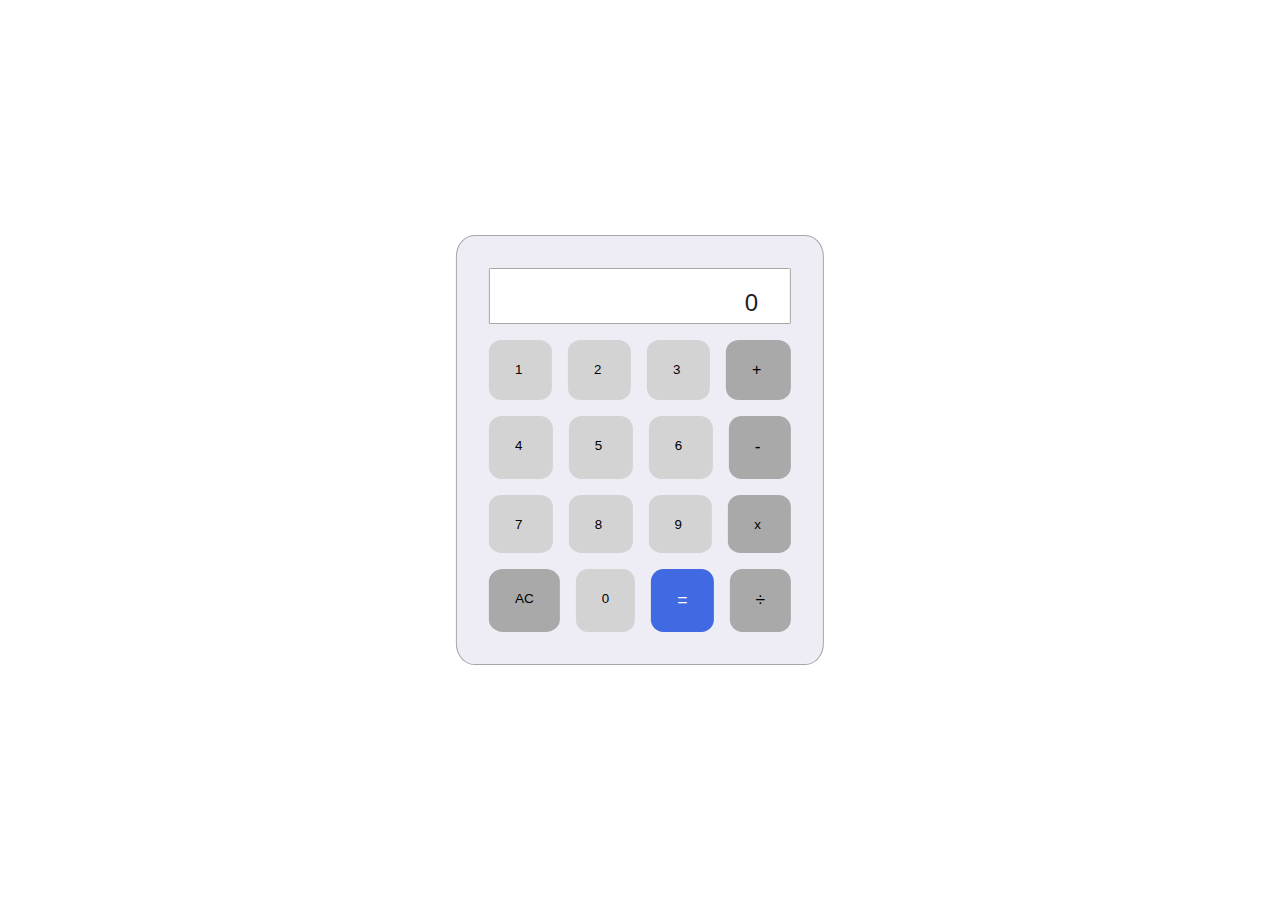
<file: Calculator/index.html>
<!DOCTYPE html>
<html lang="en">
  <head>
    <meta charset="UTF-8" />
    <meta http-equiv="X-UA-Compatible" content="IE=edge" />
    <meta name="viewport" content="width=device-width, initial-scale=1.0" />
    <link rel="stylesheet" href="styles.css" />
    <script src="index.js" async></script>
    <title>Calculator</title>
  </head>
  <body>
    <section>
      <div class="center-border">
        <div class="border">
          <div class="row cell-border answer-box">
            <span class="input-value">0</span>
          </div>
          <div class="row">
            <div class="cell-border">
              <button type="button" class="btn btn-number btn-input">1</button>
            </div>
            <div class="cell-border">
              <button type="button" class="btn btn-number btn-input">2</button>
            </div>
            <div class="cell-border">
              <button type="button" class="btn btn-number btn-input">3</button>
            </div>
            <div class="cell-border operator-border">
              <button
                type="button"
                class="btn btn-operator btn-plus btn-dark btn-input"
              >
                +
              </button>
            </div>
          </div>
          <div class="row">
            <div class="cell-border">
              <button type="button" class="btn btn-number btn-input">4</button>
            </div>
            <div class="cell-border">
              <button type="button" class="btn btn-number btn-input">5</button>
            </div>
            <div class="cell-border">
              <button type="button" class="btn btn-number btn-input">6</button>
            </div>
            <div class="cell-border operator-border">
              <button
                type="button"
                class="btn btn-operator btn-minus btn-dark btn-input"
              >
                -
              </button>
            </div>
          </div>
          <div class="row">
            <div class="cell-border">
              <button type="button" class="btn btn-number btn-input">7</button>
            </div>
            <div class="cell-border">
              <button type="button" class="btn btn-number btn-input">8</button>
            </div>
            <div class="cell-border">
              <button type="button" class="btn btn-number btn-input">9</button>
            </div>
            <div class="cell-border operator-border">
              <button type="button" class="btn btn-operator btn-dark btn-input">
                x
              </button>
            </div>
          </div>
          <div class="row">
            <div class="cell-border operator-border">
              <button type="button" class="btn btn-ac btn-dark btn-input">
                AC
              </button>
            </div>
            <div class="cell-border">
              <button type="button" class="btn btn-zero btn-number btn-input">
                0
              </button>
            </div>
            <div class="cell-border equals-border">
              <button type="button" class="btn btn-equals btn-input">=</button>
            </div>
            <div class="cell-border operator-border">
              <button
                type="button"
                class="btn btn-divide btn-operator btn-dark btn-input"
              >
                &divide;
              </button>
            </div>
          </div>
        </div>
      </div>
    </section>
  </body>
</html>
</file>
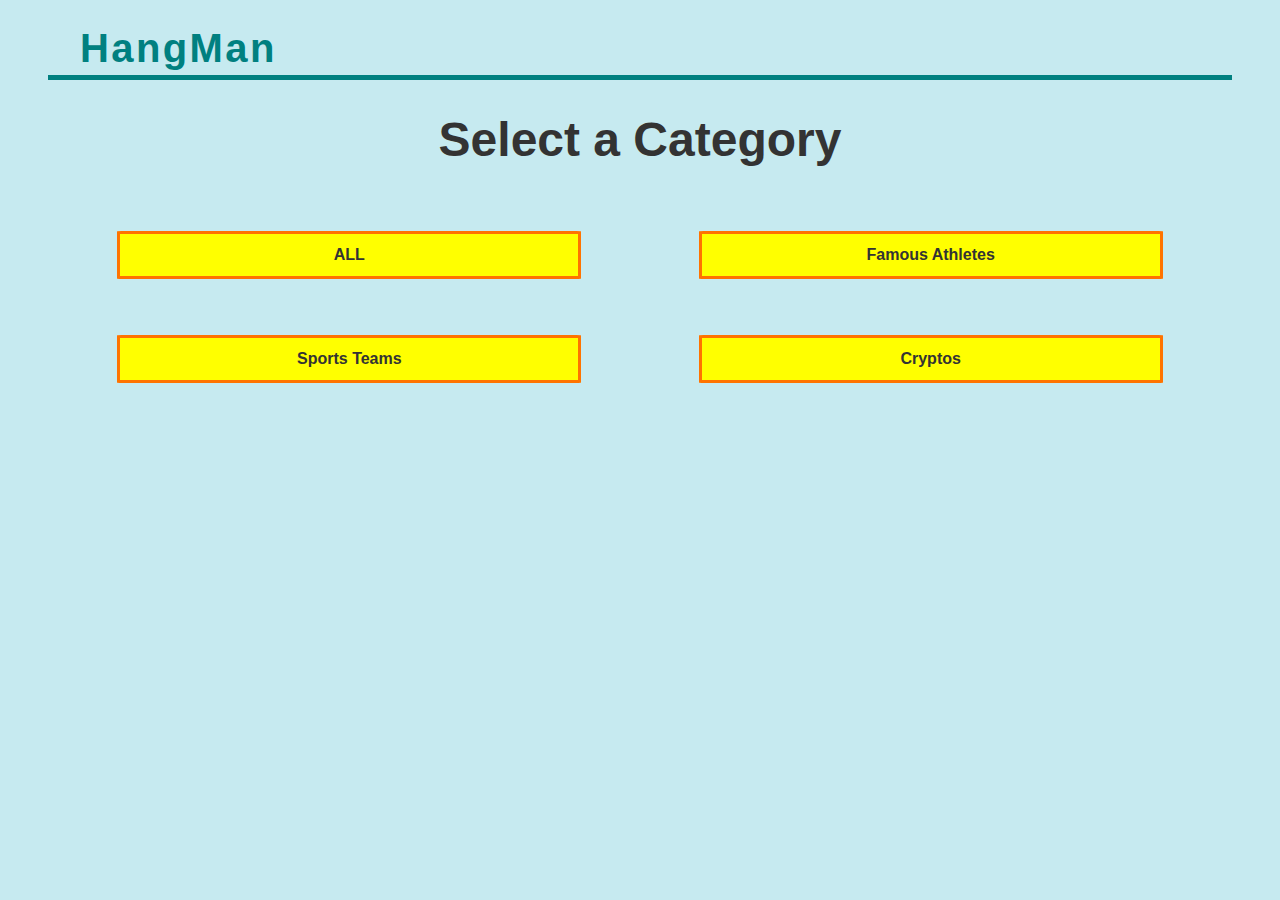
<file: Hangman/index.html>
<!DOCTYPE html>
<html lang="en">
  <head>
    <meta charset="UTF-8" />
    <meta http-equiv="X-UA-Compatible" content="IE=edge" />
    <meta name="viewport" content="width=device-width, initial-scale=1.0" />
    <link rel="stylesheet" href="styles.css" />

    <title>Hangmanman</title>
  </head>

  <body id="body">
    <header class="header">
      <div class="header-border">
        <div class="title-wrapper">
          <span class="title">HangMan</span>
        </div>
        <div class="btn-container">
          <button class="btn-back">BACK TO CATEGORIES</button>
        </div>
      </div>
    </header>
    <section class="game"></section>
    <footer>
      <div class="footer-border"></div>
    </footer>

    <script src="app.js"></script>
  </body>
</html>
</file>
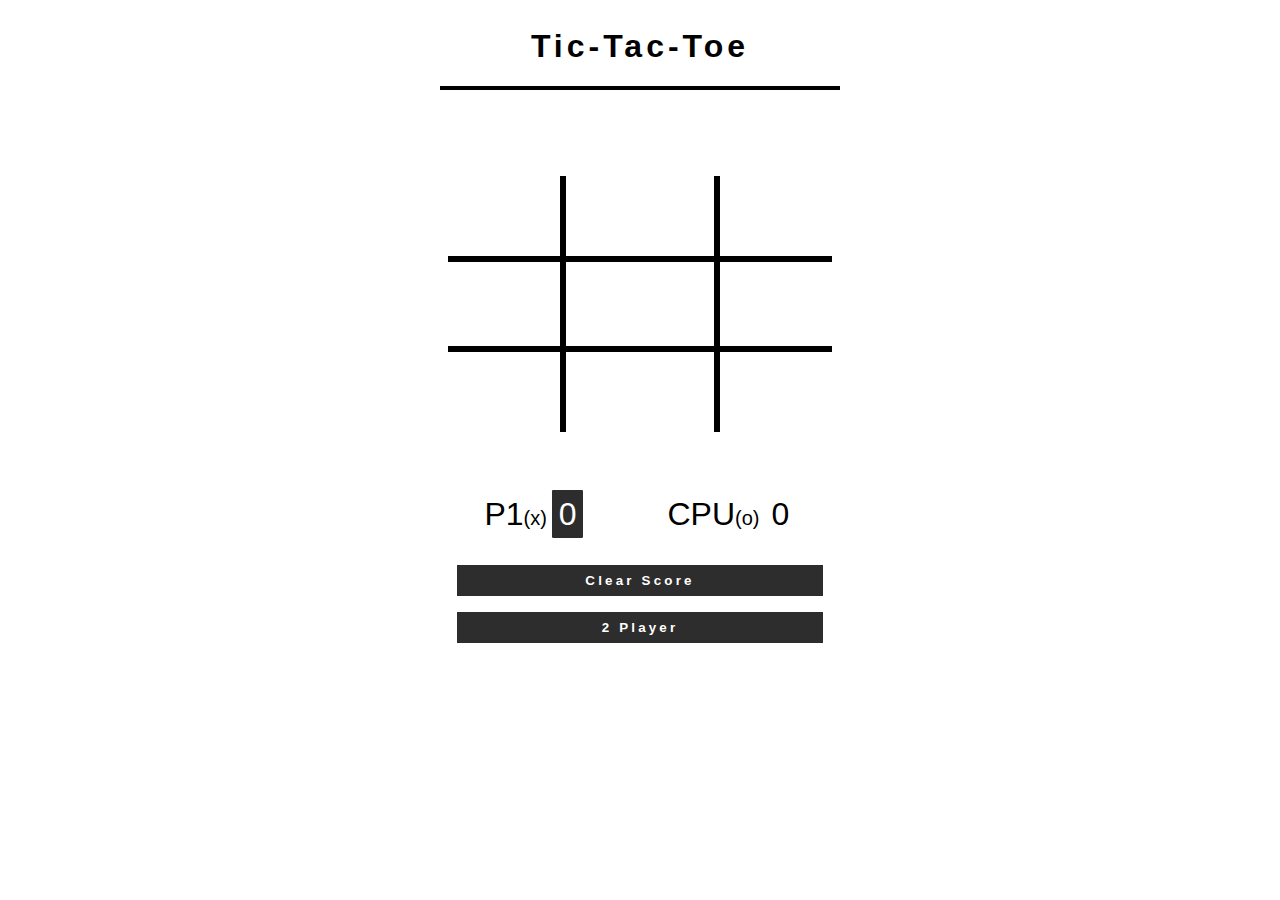
<file: TicTac/index.html>
<!DOCTYPE html>
<html lang="en">
  <head>
    <meta charset="UTF-8" />
    <meta http-equiv="X-UA-Compatible" content="IE=edge" />
    <meta name="viewport" content="width=device-width, initial-scale=1.0" />
    <link rel="stylesheet" href="styles.css" />
    <title>TicTacToe</title>
  </head>

  <body>
    <header>
      <div class="center">
        <div class="center-center">
          <h1>Tic-Tac-Toe</h1>
        </div>
        <div class="underline"></div>
      </div>
    </header>

    <section class="section-center">
      <div class="alert"></div>
      <div class="grid-container">
        <div class="left"></div>
        <div class="right"></div>
        <div class="top"></div>
        <div class="bottom"></div>
        <div class="square top-left" data-id="top-left"></div>
        <div class="square top-middle" data-id="top-middle"></div>
        <div class="square top-right" data-id="top-right"></div>
        <div class="square middle-right" data-id="middle-right"></div>
        <div class="square middle" data-id="middle"></div>
        <div class="square middle-left" data-id="middle-left"></div>
        <div class="square bottom-left" data-id="bottom-left"></div>
        <div class="square bottom-middle" data-id="bottom-middle"></div>
        <div class="square bottom-right" data-id="bottom-right"></div>
      </div>
      <div class="score-container">
        <div>
          <span>P1</span>(x)
          <span class="p1 player score p1-score"> 0</span>
        </div>
        <div>
          <span class="type">CPU</span>(o)
          <span class="p2 player score p2-score"> 0</span>
        </div>
      </div>
      <div class="btn-container">
        <button class="btn btn-clear">Clear Score</button>
        <button class="btn player-btn">2 Player</button>
      </div>
    </section>
    <script src="app.js"></script>
  </body>
</html>
</file>
<file: Calculator/styles.css>
* {
    box-sizing: border-box;
    font-family: Arial, Helvetica, sans-serif;
}


.center-border {
    position: absolute;
    top: 50%;
    left: 50%;
    transform: translateX(-50%) translateY(-50%);
}

.border {
    position: relative;
    justify-content: space-between;
    flex-wrap: wrap;
    align-items: flex-start;
    max-height: 30%;
    background-color: rgb(238, 237, 245); /* 238 237 237  */
    padding: 1.5rem;
    border-radius: 5%;
    border: 1px solid rgb(166, 166, 168);
}

.row {
    display: flex;
    flex-grow: 1;
    justify-content: space-around;
    position: relative;
}

.cell-border {
    padding: 1.25rem;
    margin: .5rem;
    flex-grow: 1;
    background-color: lightgray;
    border-radius: 20%;
   /* border: .00000005px solid rgb(172, 171, 171);*/
}

.operator-border {
    background-color: darkgray;
    /*border: 1px solid rgb(124, 123, 123);*/
}

.equals-border {
    background-color: royalblue;
    color: white;
   /* border: 1px solid rgb(40, 70, 158); */
}

.answer-box {
    position: relative;
    background-color: white;
    border: 1px solid lightgray;
    border-radius: 1.25%;
    height: 3.5rem;
    overflow: hidden;
    border: 1px solid rgb(167, 166, 166);
}

.input-value {
    position: absolute;
    right: 2rem;
    font-size: 1.5rem;
    color: #202020;
}

.btn {
    background-color: lightgray;
    border: none;
}

.btn-dark {
    background-color: darkgray;
}

.btn-equals {
    background-color: royalblue;
    color: white;
    font-size: 1.1rem;
}

.btn-ac {
    font-size: .85rem;
}

.btn-minus {
    font-size: 1.094rem;
}

.btn-divide {
    font-size: 1.1rem;
}

.btn-plus {
    font-size: 1rem;
}

.btn:hover {
    cursor: pointer;
}

input {
    position: absolute;
    border: none;
    text-align: end;
    right: 1rem;
}

input:focus {
    outline: none;
}
</file>
<file: Hangman/styles.css>
* {
  box-sizing: border-box;
}

html,
body {
  margin: 0;
  padding: 0;
  background-color: #c6eaf0;
  font-family: Arial, Helvetica, sans-serif;
  color: #333333;
}

a {
  text-decoration: none;
  color: #333333;
  font-size: 2rem;
}

.footer-border {
  height: 5rem;
  width: 96vw;
  margin: 0 2rem;
}

.btn-container {
  margin-right: 2rem;
  margin-bottom: 0.25rem;
  height: 2rem;
  width: 23rem;
  display: flex;
  justify-content: center;
  align-items: flex-end;
  white-space: nowrap;
}

.btn-back {
  background-color: #c6eaf0;
  border: none;
  color: teal;
  font-size: 1.5rem;
  letter-spacing: 0.1rem;
  font-weight: bold;
}

.btn-back:hover {
  cursor: pointer;
  letter-spacing: 0.2rem;
}

.header-border {
  height: 5rem;
  margin: 0 3rem 1rem 3rem;
  border-bottom: 5px solid teal;
  /* padding-top: 2rem;
    padding-left: 2rem; */
  display: flex;
  justify-content: space-between;
  align-items: flex-end;
  gap: 3rem;
}

.header-border-index {
  margin-bottom: 4rem;
}

.title {
  font-size: 2.5rem;
  font-weight: bold;
  color: teal;
  letter-spacing: 0.15rem;
}

.title-wrapper {
  margin-left: 2rem;
  margin-bottom: 0.25rem;
}

.btn {
  font-weight: bold;
  color: #333333;
  background-color: yellow;
  border: 2px solid rgb(255, 115, 0);
  padding: 0.25rem 1rem;
}

.btn-hint {
  margin-bottom: 0.75rem;
  margin-right: 1rem;
  z-index: 99;
}

.btn:hover {
  cursor: pointer;
}

.orange {
  color: rgb(255, 115, 0);
  font-size: 2rem;
  /* margin-top: 0; */
  visibility: hidden;
}

.show-orange {
  visibility: visible;
}

.position-all {
  width: 55rem;
  height: 100vh;
  margin: 0 auto;
  /* border: 1px solid black; */
  padding: 0rem 0.5rem;
}

.flex {
  display: flex;
  /*margin-right: 4rem;*/
  margin: 0 auto;
  justify-content: space-between;
  gap: 5rem;
}

.hangman {
  /* border: 2px solid red; */
  width: 13rem;
  height: 25.1rem;
  box-sizing: border-box;
}

.hint-container {
  display: flex;
  width: 13rem;
  justify-content: flex-start;
  align-items: center;
  height: 3rem;
  margin-top: 0;
  /* border: 1px solid black; */
  gap: 0.15rem;
}

.hint {
  color: #333333;
  font-size: 1.25rem;
  font-weight: bold;
  visibility: hidden;
  margin-top: 0.25rem;
  /* border: 1px solid black; */
}

.show-hint {
  visibility: visible;
}

.bar {
  height: 10px;
  width: 150px;
  /* width: 50%; */
  /* background-color: rgb(138, 64, 21); */
  background-color: #757474;
  margin: 0;
}

.outline {
  position: relative;
  /* border: 1px solid black; */
  height: 21rem;
  width: 100%;
  margin-right: 3rem;
  box-sizing: border-box;
  margin-top: 1rem;
  margin-bottom: 0;
}

.pole {
  margin-top: 0;
  width: 10px;
  height: 19rem;
  /* height: 60%; */
  /* background-color: rgb(138, 64, 21); */
  background-color: #757474;
}

.bottom {
  height: 10px;
  /* background-color: rgb(138, 64, 21); */
  background-color: #757474;
  width: 14rem;
}

.hanger {
  position: absolute;
  height: 40px;
  width: 10px;
  /* background-color: rgb(138, 64, 21); */
  background-color: #757474;
  margin-left: 8.75rem;
}

.man {
  position: absolute;
  /* border: 1px solid black; */
  height: 18rem;
  width: 12rem;
  top: 2.45rem;
  left: 2.5rem;
}

.head {
  height: 80px;
  width: 80px;
  border: 5px solid #333333;
  border-radius: 50%;
  margin-left: 4rem;
  visibility: hidden;
}

.body {
  width: 5px;
  height: 6.25rem;
  background-color: #333333;
  margin-left: 6.35rem;
  visibility: hidden;
}

.left-arm {
  position: absolute;
  height: 5px;
  width: 4rem;
  background-color: #333333;
  transform: rotate(25deg);
  left: 2.7rem;
  top: 6.51rem;
  visibility: hidden;
}

.right-arm {
  position: absolute;
  height: 5px;
  width: 4rem;
  background-color: #333333;
  transform: rotate(-25deg);
  left: 6.35rem;
  top: 6.5rem;
  visibility: hidden;
}

.left-leg {
  position: absolute;
  height: 5px;
  width: 5rem;
  background-color: #333333;
  transform: rotate(-55deg);
  top: 13rem;
  left: 2.59rem;
  visibility: hidden;
}

.right-leg {
  position: absolute;
  height: 5px;
  width: 5rem;
  background-color: #333333;
  transform: rotate(55deg);
  top: 13rem;
  left: 5.35rem;
  visibility: hidden;
}

.letters {
  /* border: 1px solid red; */
  height: 35rem;
  width: 32rem;
  min-width: 32rem;
  /* min-width: 40vw; */

  /* margin-left: 9rem; */
}

.answer-container {
  /* border: 2px solid black; */
  width: 100%;
  height: 10rem;
  margin-bottom: 0.5rem;
}

.letter-container {
  width: 1.5rem;
}
.letter-wrapper {
  width: 1.5rem;
  text-align: center;
}

.letter {
  display: inline-block;
  font-size: 1.75rem;
  font-weight: bold;
  margin-bottom: 0;
  height: 2rem;
  visibility: hidden;
}

.show-letter {
  visibility: visible;
}

.underline {
  border: 2px solid rgb(255, 115, 0);
  height: 0.5rem;
  width: 100%;
  background-color: yellow;
  margin-top: 0;
}

.hint-display {
  margin-bottom: 0;
}

.hint-wrapper {
  text-align: center;
  font-weight: bold;
}

.btns-container {
  display: flex;
  flex-wrap: wrap;
  justify-content: space-around;
  gap: 0.5rem 0.5rem;
  margin-top: 0;
  margin-bottom: 0rem;
  /* border: 1px solid black; */
  height: 17.5rem;
  width: 100%;
  margin-bottom: 0 auto;
}

.btn-letter {
  text-align: center;
  background-color: yellow;
  border: 3px solid rgb(255, 115, 0);
  /* padding: 0.75rem 1.5rem; */
  border-radius: 30%;
  height: 3.5rem;
  width: 4rem;
  font-size: 1rem;
  color: #333333;
}

.btn-disabled {
  background-color: rgb(255, 240, 213);
  color: #979696;
  border: 3px solid rgba(255, 115, 0, 0.445);
}

.btn-select {
  background-color: yellow;
  border: 3px solid rgb(255, 115, 0);
  height: 3rem;
  width: 29rem;
  border-radius: 1%;
  color: #333333;
  margin-bottom: 3.5rem;
  font-size: 1rem;
}

.btn-hint {
  background-color: yellow;
  color: #333333;
  border: 0.125rem solid rgb(255, 115, 0);
  padding: 0.25rem 0.75rem;
  border-radius: 5%;
}

.row-1 {
  /* border: 1px solid black; */
  height: 5rem;
  width: 90%;
  display: flex;
  justify-content: center;
  margin-left: 1.75rem;
  margin-bottom: 0.5rem;
  gap: 1.5rem;
}

.row-2 {
  /* border: 1px solid black; */
  padding: 0 1rem 3rem 1rem;
  height: 5rem;
  width: 90%;
  display: flex;
  justify-content: center;
  margin-left: 1.75rem;
  align-items: center;
  gap: 1.5rem;
}
.result-p {
  margin-top: 0;
}

.result-container {
  /* border: 1px solid black; */
  text-align: center;
  font-size: 2.5rem;
  font-weight: bold;
  margin-top: 0;
  height: 10rem;
  width: 19rem;
  letter-spacing: 0.75rem;
  padding-bottom: 2rem;
  padding-top: 0;
  place-content: top;
}

.result-win {
  letter-spacing: 0.25rem;
}

.btn-restart {
  padding: 1rem 2rem;
  background-color: yellow;
  border: 3px solid rgb(255, 115, 0);
  border-radius: 10%;
  font-size: 30%;
  color: #333333;
  /* position: absolute; */
}

.letter-tries {
  position: absolute;
  top: 1rem;
  font-size: 1.5rem;
}

.letter-tries-small {
  font-size: 1.5rem;
  letter-spacing: 0.2rem;
}

.letter-tries-big {
  font-size: 1.75rem;
  font-weight: bold;
  margin-left: 1rem;
}

.letters-tried {
  color: #757474;
}

.result-small {
  font-size: 1.25rem;
  color: #757474;
  letter-spacing: normal;
}

.result {
  color: black;
  font-weight: bold;
}

.yellow {
  background: yellow;
}

.position-result-fail {
  position: absolute;
  top: 0rem;
  font-size: 4.5rem;
}

.category {
  margin-bottom: 0;
  font-weight: bold;
  font-size: 2rem;
  color: #464545;
  margin-top: 0;
}

.header-wrapper {
  text-align: center;
  margin-bottom: 4rem;
  font-size: 1.5rem;
}

.btn-wrapper {
  display: flex;
  text-align: center;
  flex-wrap: wrap;
  justify-content: space-evenly;
  margin-top: 0;
}

.center-category {
  margin: 0 auto;
  margin-bottom: 1rem;
  text-align: center;
  height: 2rem;
  /* border: 1px solid black; */
}

.show-part {
  visibility: visible;
}

.btn-new-game {
  padding: 1rem 11.75rem;
  background-color: #ff8c00;
  border: none;
  color: white;
  font-weight: bold;
  font-size: 1.25rem;
  letter-spacing: 0.15rem;
}

.new-game-container {
  display: grid;
  align-items: center;
  justify-content: center;
  visibility: hidden;
}

.show-container {
  visibility: visible;
}

.try {
  background-color: yellow;
  border: 3px solid rgb(255, 115, 0);
  height: 3rem;
  width: 29rem;
  border-radius: 1%;
  color: #333333;
  margin-bottom: 3.5rem;
  font-size: 1rem;
}
</file>
<file: TicTac/styles.css>
* {
  font-family: fantasy;
  box-sizing: border-box;
  font-family: Arial, Helvetica, sans-serif;
}

html,
body {
  margin: 0;
  padding: 0;
  overflow-x: hidden;
  /* background-color: rgba(165, 161, 161, 0.541); */
}

button {
  display: block;
  border: none;
  padding: 0.5rem 8rem;
  font-weight: bold;
  letter-spacing: 0.2rem;
  background-color: rgb(46, 45, 45);
  color: white;
}

button:hover {
  background-color: rgb(22, 22, 22);
}

header {
  /* border-bottom: 4px black solid; */
  display: grid;
  align-items: center;
  justify-content: center;
  height: 6rem;
  letter-spacing: 0.25rem;
  margin-bottom: 1rem;
}

.center {
  display: grid;
  justify-content: center;
  width: 50rem;
}

.center-center {
  margin: 0 auto;
  display: grid;
  justify-content: center;
}

.underline {
  height: 4px;
  width: 25rem;
  background-color: black;
}

.section-center {
  width: 30rem;
  margin: 0 auto;
  display: grid;
  align-items: center;
  /* border: solid black 1px; */
}

.grid-container {
  position: relative;
  margin: 0 auto;
  /* border: black solid 1px; */
  height: 20rem;
  width: 100%;
  display: flex;
  justify-content: center;
  align-items: center;
  margin-bottom: 2rem;
  margin-top: 0;
}

.top {
  position: absolute;
  width: 80%;
  height: 0.4rem;
  background-color: black;
  top: 7rem;
}

.bottom {
  position: absolute;
  width: 80%;
  height: 0.4rem;
  background-color: black;
  bottom: 7rem;
}

.left {
  position: absolute;
  height: 80%;
  width: 0.4rem;
  background-color: black;
  left: 10rem;
}

.right {
  position: absolute;
  height: 80%;
  width: 0.4rem;
  background-color: black;
  right: 10rem;
}

.alert {
  padding-top: 0.5rem;
  text-align: center;
  font-weight: bold;
  margin: 0 auto;
  height: 2rem;
  width: 365px;
  color: white;
  letter-spacing: 0.3rem;
}

.square {
  /* background-color: cornflowerblue; */
  display: grid;
  align-items: center;
  justify-content: center;
  font-weight: bold;
  font-size: 2.75rem;
}

.top-left {
  position: absolute;
  height: 5rem;
  width: 6.7rem;
  top: 2rem;
  left: 3.2rem;
}

.bottom-left {
  position: absolute;
  height: 5rem;
  width: 6.7rem;
  bottom: 2rem;
  left: 3.2rem;
}

.top-right {
  position: absolute;
  height: 5rem;
  width: 6.7rem;
  top: 2rem;
  right: 3.2rem;
}

.bottom-right {
  position: absolute;
  height: 5rem;
  width: 6.7rem;
  bottom: 2rem;
  right: 3.2rem;
}

.middle-left {
  position: absolute;
  height: 5rem;
  width: 6.7rem;
  left: 3.2rem;
}

.middle-right {
  position: absolute;
  height: 5rem;
  width: 6.7rem;
  right: 3.2rem;
}

.middle {
  height: 2rem;
  width: 2rem;
  height: 5rem;
  width: 8.2rem;
}

.bottom-middle {
  position: absolute;
  height: 5rem;
  width: 2rem;
  bottom: 2rem;
  width: 8.2rem;
}

.top-middle {
  position: absolute;
  height: 2rem;
  width: 2rem;
  top: 2rem;
  height: 5rem;
  width: 8.2rem;
}

.score-container {
  display: flex;
  justify-content: space-evenly;
  align-items: center;
  margin-bottom: 2rem;
}

.score-container span {
  font-size: 2rem;
}

.score-container :not(span) {
  font-size: 1.25rem;
}

.btn-container {
  display: grid;
  justify-content: center;
  row-gap: 1rem;
  margin-bottom: 2rem;
}

.player {
  padding: 0.4rem 0.4rem;
  border-radius: 3%;
}

.disabled {
  pointer-events: none;
}
</file>
